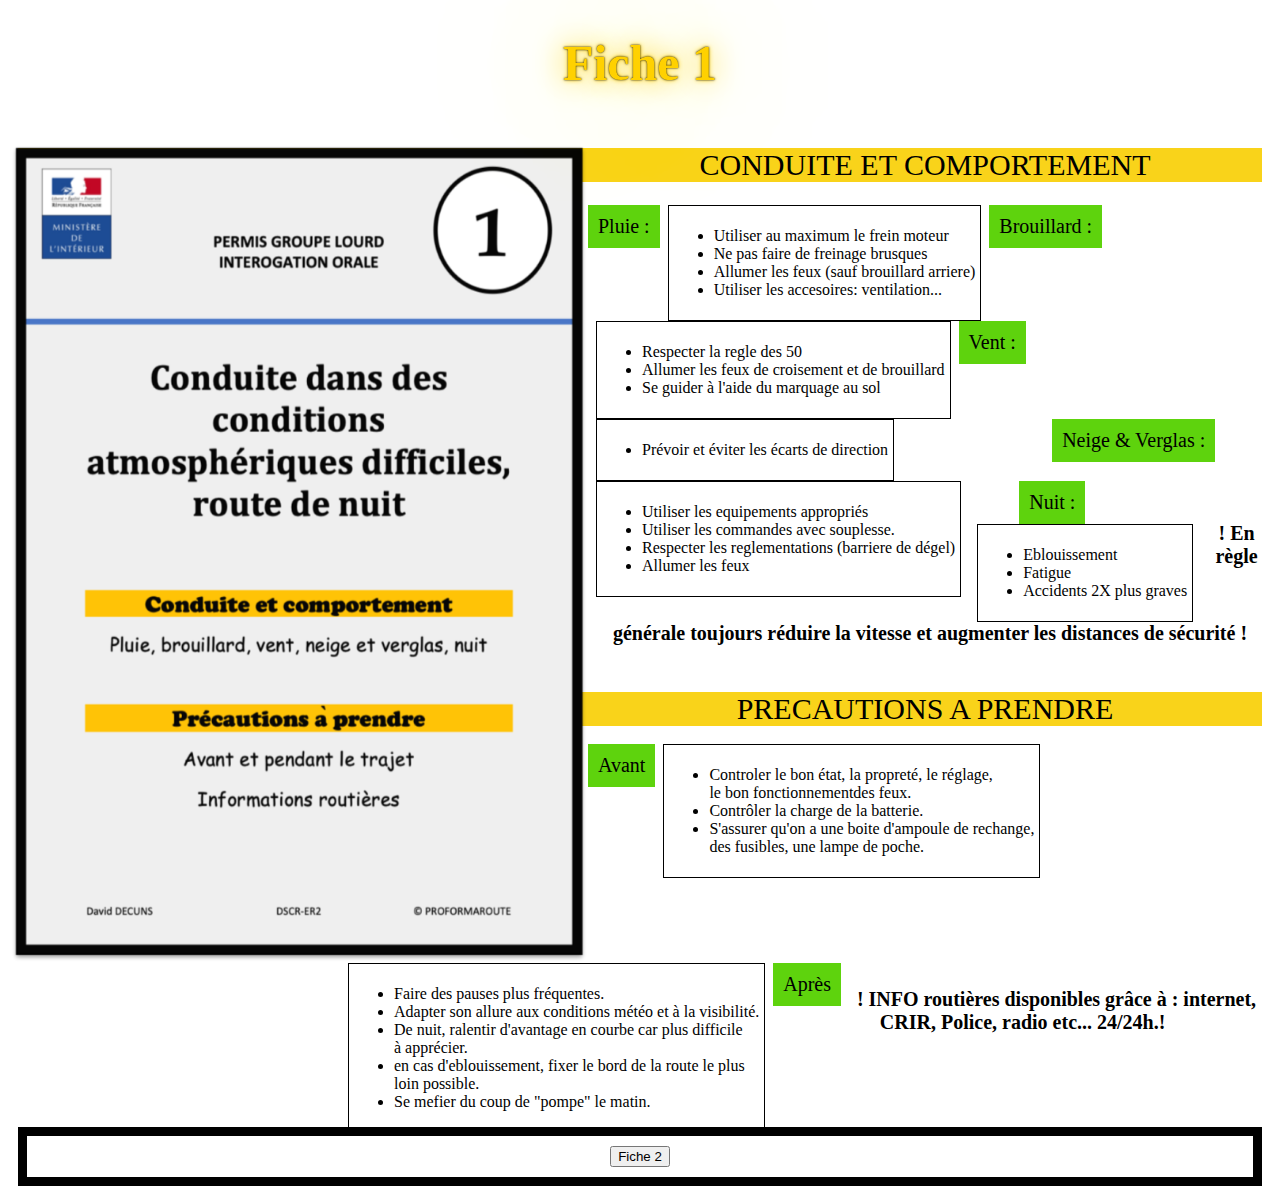
<file: index.html>
<!doctype html>
<meta charset="UTF-8">
<html>

	<head>
		<link rel="stylesheet" type="text/css" href="fiche 1.css">
		<title>Fiche 1</title>
	</head>

	<body>
		<h1>Fiche 1</h1>
		<br>
		<!--mettre image fiche <a href="fiche 1.jpg"><img src="fiche 1.jpg" height="750" width="980"></a>-->
		<img src="Fiche orale 1.png" class="fiche1" width="580" height="820">

		<div class="conduite">CONDUITE ET COMPORTEMENT</div><br>

		<span class="pluie">Pluie :</span>
		<div class="laflotte">
			<ul>
				<li>Utiliser au maximum le frein moteur
				<li>Ne pas faire de freinage brusques
				<li>Allumer les feux (sauf brouillard arriere)
				<li>Utiliser les accesoires: ventilation...
			</ul></div>

		<span class="brouillard">Brouillard :</span>
		<div class="lebrouillard">
			<ul>
				<li>Respecter la regle des 50
				<li>Allumer les feux de croisement et de brouillard
				<li>Se guider à l'aide du marquage au sol
			</ul></div>

		<span class="vent">Vent :</span>
		<div class="levent">
			<ul>
				<li>Prévoir et éviter les écarts de direction
			</ul></div>

		<br><br><br><br><br><br><br><br><br>

		<div><span class="neige">Neige & Verglas :</span>
			<div class="laneige">
				<ul>
					<li>Utiliser les equipements appropriés
					<li>Utiliser les commandes avec souplesse.
					<li>Respecter les reglementations (barriere de dégel)
					<li>Allumer les feux
						</ul></div></div>

		<div><span class="nuit">Nuit :</span>
			<div class="lanuit">
				<ul>
					<li>Eblouissement
					<li>Fatigue
					<li>Accidents 2X plus graves
				</ul></div></div>

			<br><br><br><br><br><br>
		<div><h6>! En règle générale toujours réduire la vitesse et augmenter les distances de sécurité !</h6></div>

		<div class="precautions">PRECAUTIONS A PRENDRE</div><br>

		<div><span class="avant">Avant</span>
			<div class="lavant">
				<ul>
					<li>Controler le bon état, la propreté, le réglage,<br>
					le bon fonctionnementdes feux.
					<li>Contrôler la charge de la batterie.
					<li>S'assurer qu'on a une boite d'ampoule de rechange,<br>
					des fusibles, une lampe de poche.
				</ul></div></div>

			
		<div class="lapres">
			<ul>
				<li>Faire des pauses plus fréquentes.
				<li>Adapter son allure aux conditions météo et à la visibilité.
				<li>De nuit, ralentir d'avantage en courbe car plus difficile<br>
					à apprécier.
				<li>en cas d'eblouissement, fixer le bord de la route le plus<br>
					loin possible.
				<li>Se mefier du coup de "pompe" le matin.
			</ul></div>
			<span class="avant">Après</span>

			<br><br><br><br><br><br><br><br><br><br><br>

			<div class="info"><h6>! INFO routières disponibles grâce à : internet, CRIR, Police, radio etc... 24/24h.! </div></h6>

			<br><br>

		<div class="button"><a href="fiche 2.html"><button>Fiche 2</button></a></div>
	</body>





</html>
</file>
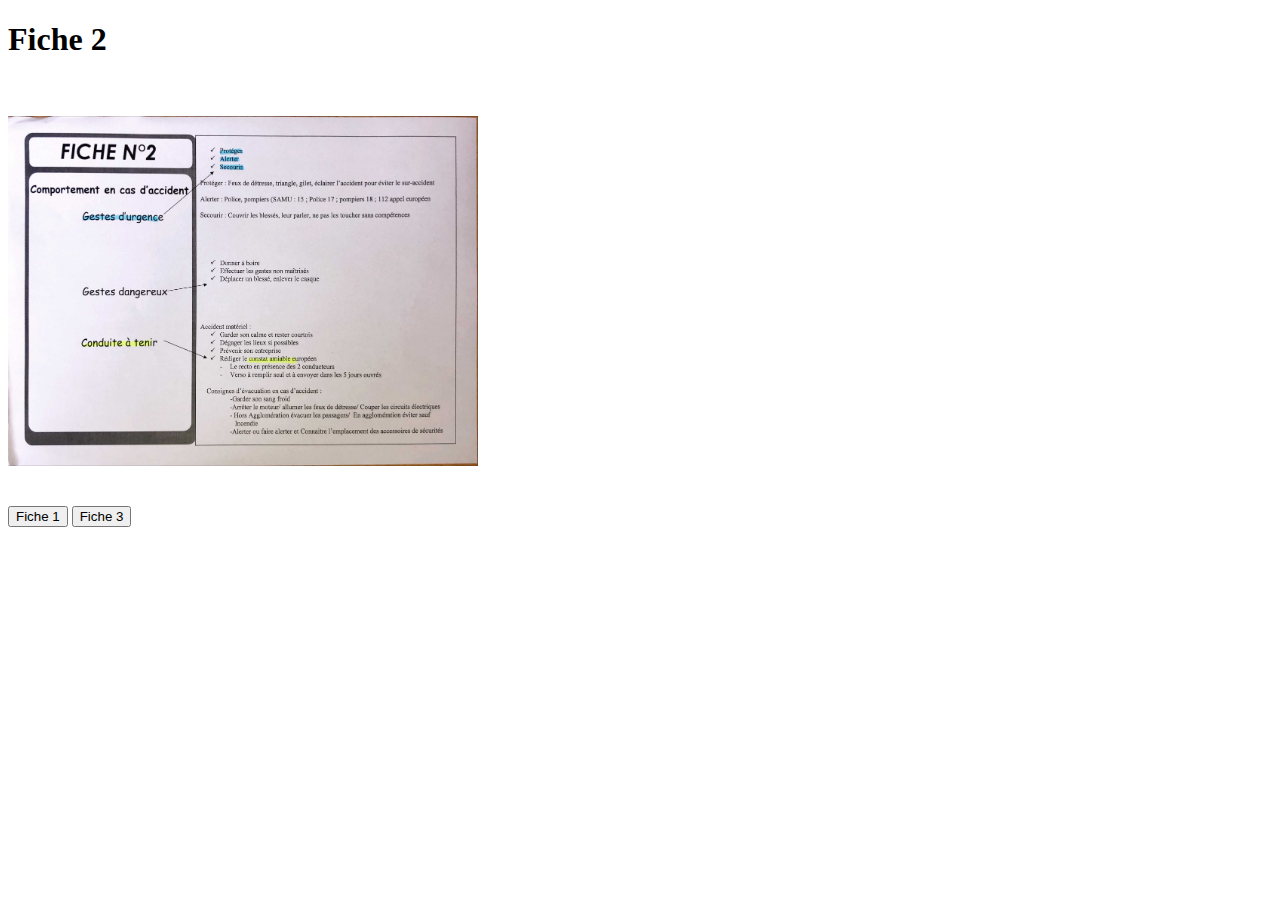
<file: fiche 2.html>
<!doctype html>
<meta charset="UTF-8">
<html>

	<head>
		<title>Fiche 2</title>
	</head>

	<body>
		<h1>Fiche 2</h1>
		<br><br>
		<!--mettre image fiche-->
		<img src="fiche 2.jpg" height="350" width="470">
		<br><br><br>
		
		<a href="index.html"><button>Fiche 1</button></a>
		<a href="fiche 3.html"><button>Fiche 3</button></a>
	</body>


</html>
</file>
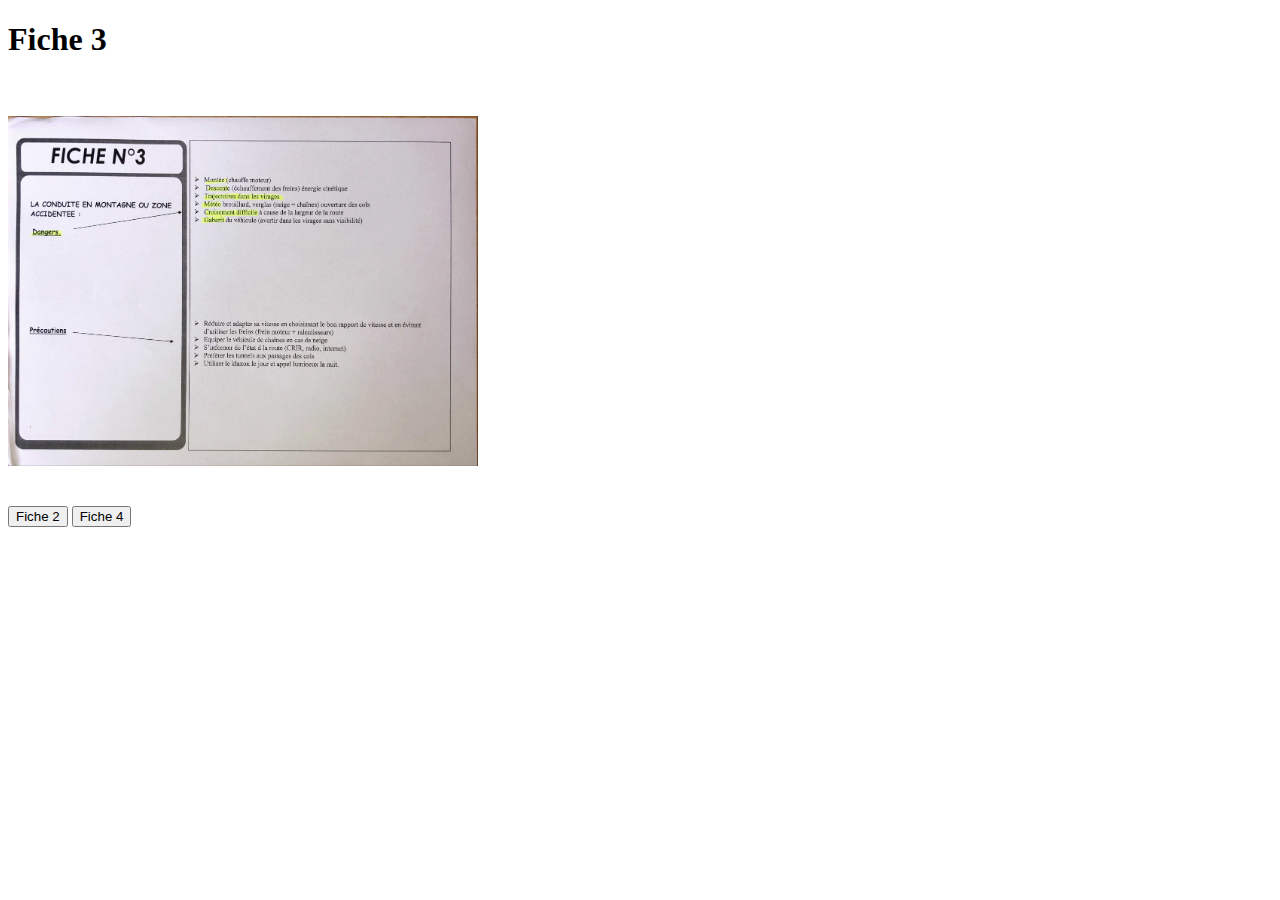
<file: fiche 3.html>
<!doctype html>
<meta charset="UTF-8">
<html>

	<head>
		<title>Fiche 3</title>
	</head>

	<body>
		<h1>Fiche 3</h1>
		<br><br>
		<!--mettre image fiche-->
		<img src="fiche 3.jpg" height="350" width="470"  >
		<br><br><br>
		
		<a href="fiche 2.html"><button>Fiche 2</button></a>
		<a href="fiche 4.html"><button>Fiche 4</button></a>
	</body>


</html>
</file>
<file: fiche 1.css>
h1 
	{text-align: center;
	text-shadow:0 0 2px #000,0 0 30px #FFD100,0px 0px 5px #FFD100, 0 0 150px #FFD100;color:#FFD100;
	font-size: 50px;}

.fiche1 {float: left;}

.button 
 	 {border: 9px solid  #000;
 	 margin: 10px 10px;
 	 padding: 10px;
	text-align: center;}

.conduite 
	{background-color: #F9D31A;
	margin: 5px 10px;
	text-align: center;
	font-size: 30px;}

.pluie
	{font-size: 20px;
	 background-color: #5ED30D;
	 padding: 10px;
	 float: left;}

.laflotte 
	{border: 1px solid #000;
	margin: 0px 8px;
 	 padding: 5px;float: left;}


.brouillard
	{font-size: 20px;
	 background-color: #5ED30D;
	 padding: 10px;
	 float: left;}

.lebrouillard {border: 1px solid #000;
	margin: 0px 8px;
 	 padding: 5px;float: left;}


.vent
	{font-size: 20px;
	 background-color: #5ED30D;
	 padding: 10px;
	 float: left;}

.levent {border: 1px solid #000;
	margin: 0px 8px;
 	 padding: 5px;float: left;}


.neige
	{font-size: 20px;
	 background-color: #5ED30D;
	 padding: 10px;
	 float: left;
	 margin-left: 150px;}

.laneige {border: 1px solid #000;
	margin: 0px 8px;
 	 padding: 5px;float: left;}


.nuit
	{font-size: 20px;
	 background-color: #5ED30D;
	 padding: 10px;
	 float: left;
	 margin-left: 50px;}

.lanuit {border: 1px solid #000;
	margin: 0px 8px;
 	 padding: 5px;
 	 float: left;}

h6 
	{font-size: 20px;
	 text-align: center;}

.precautions
	{background-color: #F9D31A;
	margin: 0px 10px;
	text-align: center;
	font-size: 30px;}


.avant
	{font-size: 20px;
	 background-color: #5ED30D;
	 padding: 10px;
	 float: left;}

.lavant 
	{border: 1px solid #000;
	margin: 0px 8px;
 	 padding: 5px;
 	 float: left;}

.apres
	{font-size: 20px;
	 background-color: #5ED30D;
	 padding: 10px;
	 float: right;}

.lapres 
	{border: 1px solid #000;
	margin: 0px 8px;
 	 padding: 5px;
 	 float: left;
 	 margin-left: 340px;}

.info
	{font-size: 20px;
	 text-align: center;}
</file>
